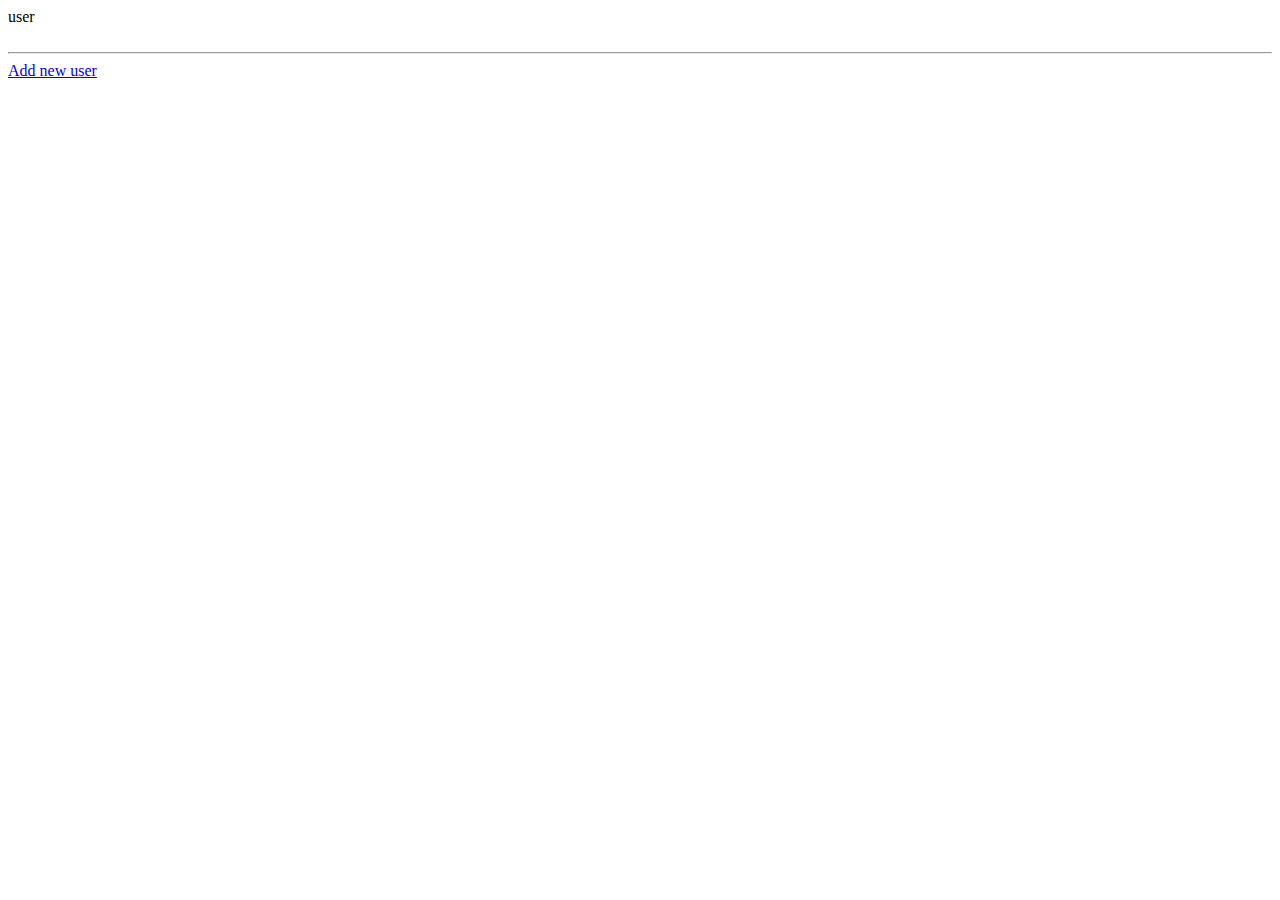
<file: src/main/resources/templates/user/index.html>
<!DOCTYPE html>
<html lang="en" xmlns:th="http://www.thymeleaf.org">
<head>
  <meta charset="UTF-8">
  <title>Index</title>
</head>
<body>

<div th:each="user : ${users}">
  <a th:href="@{/users/{id}(id=${user.getId()})}"
     th:text="${user.getFirstname() + ' ' + user.getLastname()}">user</a>
</div>

<br/>
<hr/>

<a href="/user/new">Add new user</a>

</body>
</html>
</file>
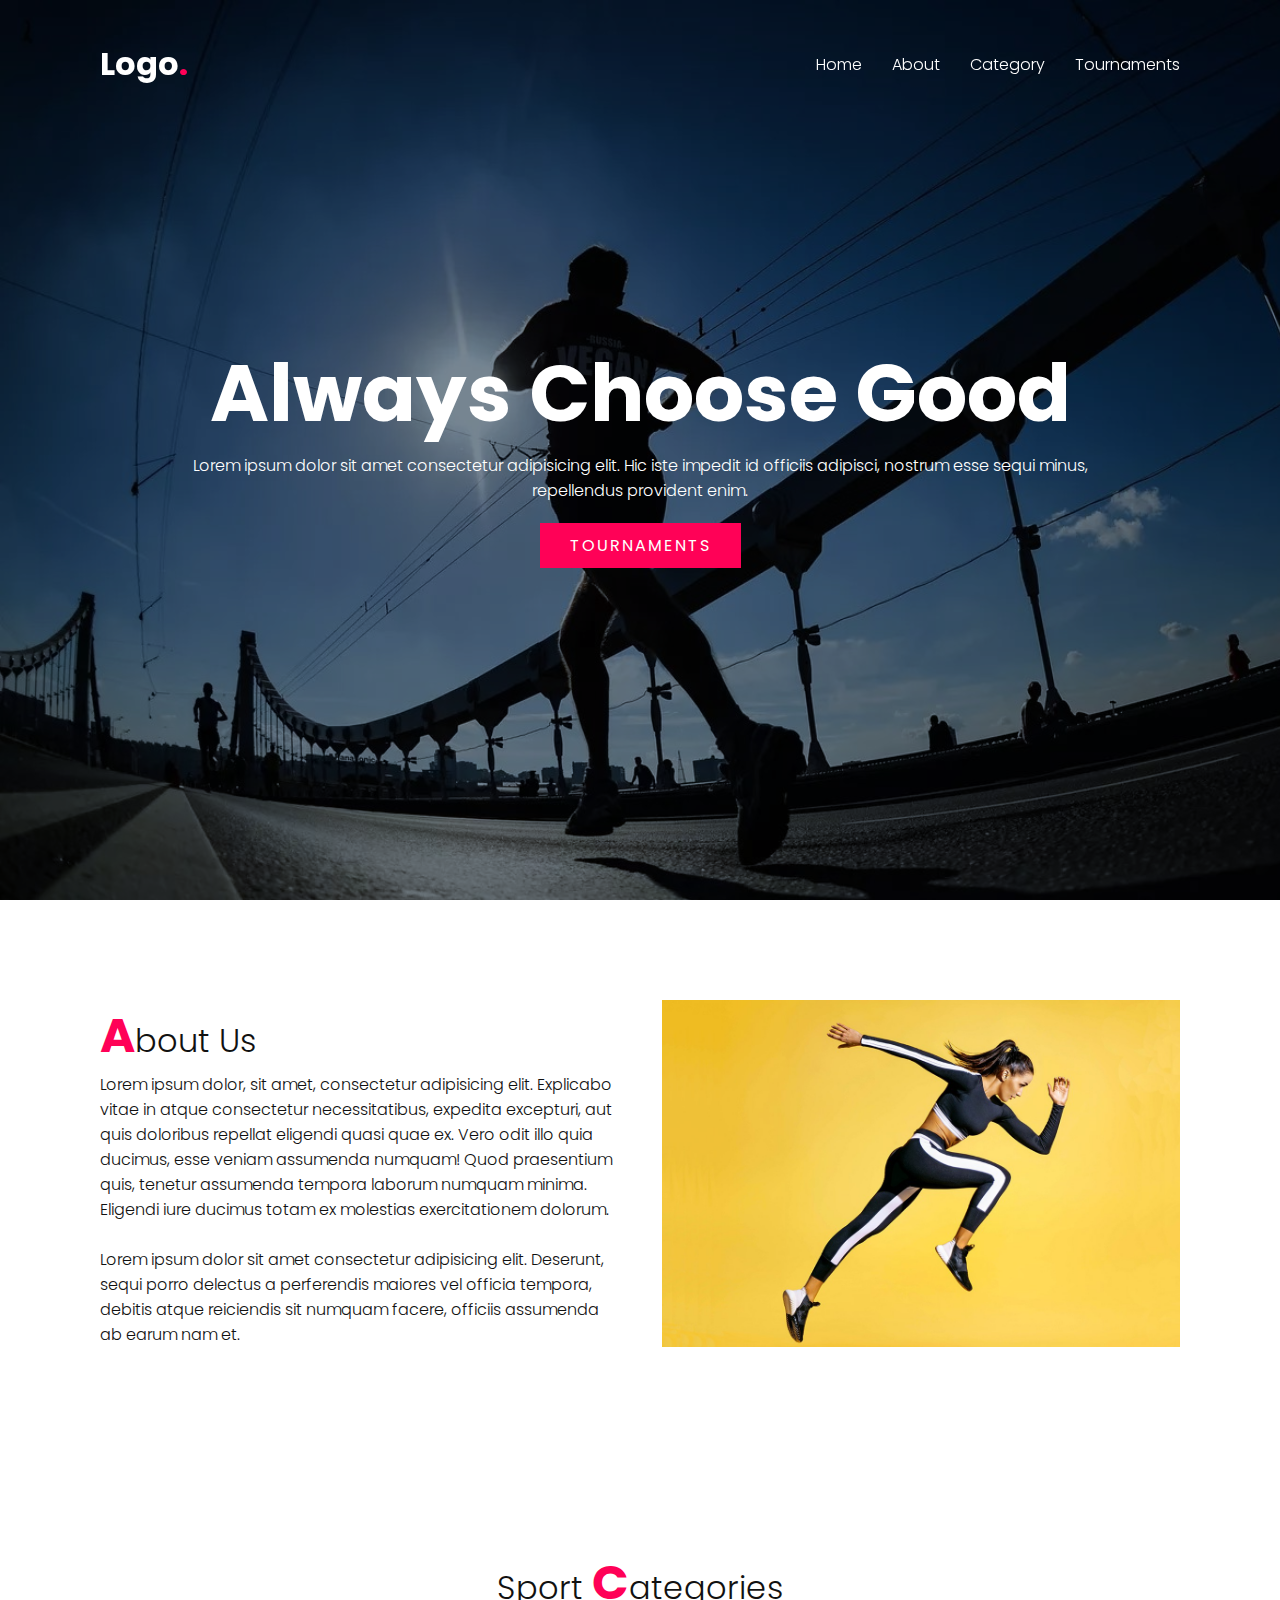
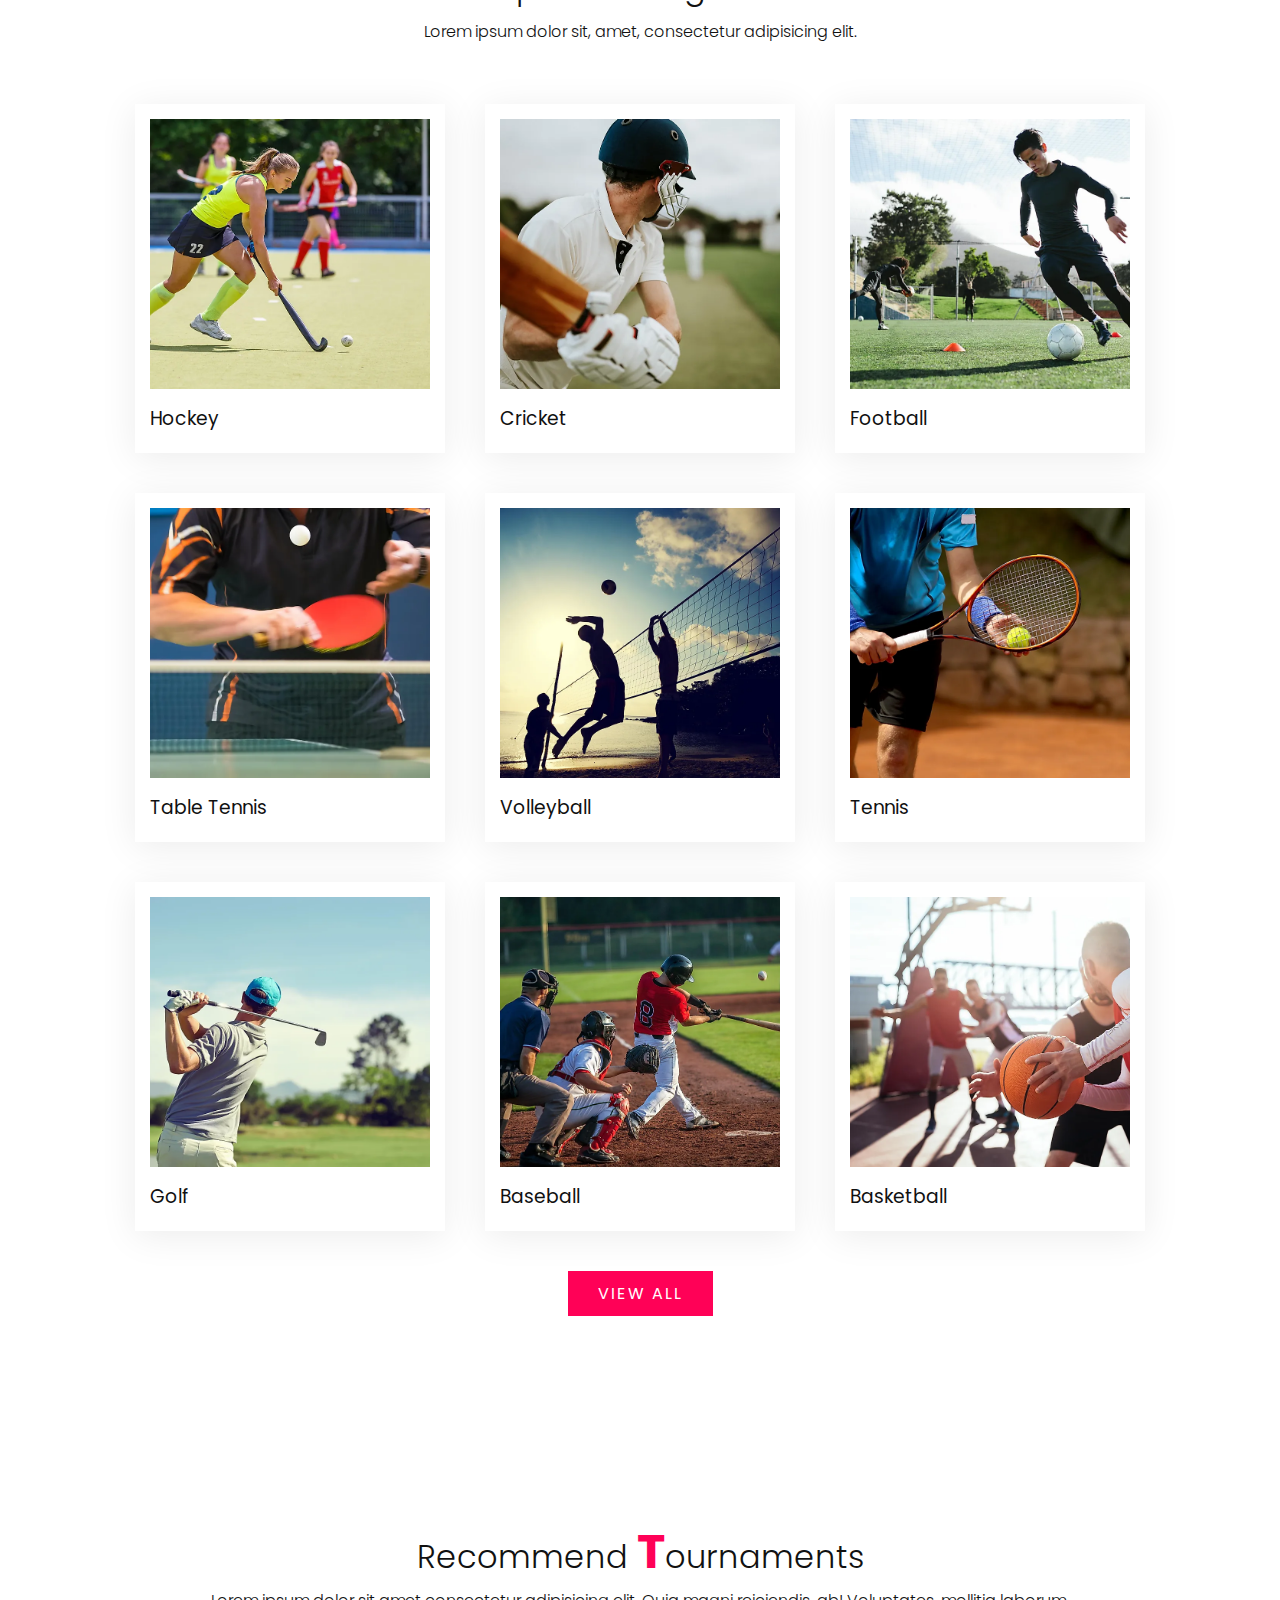
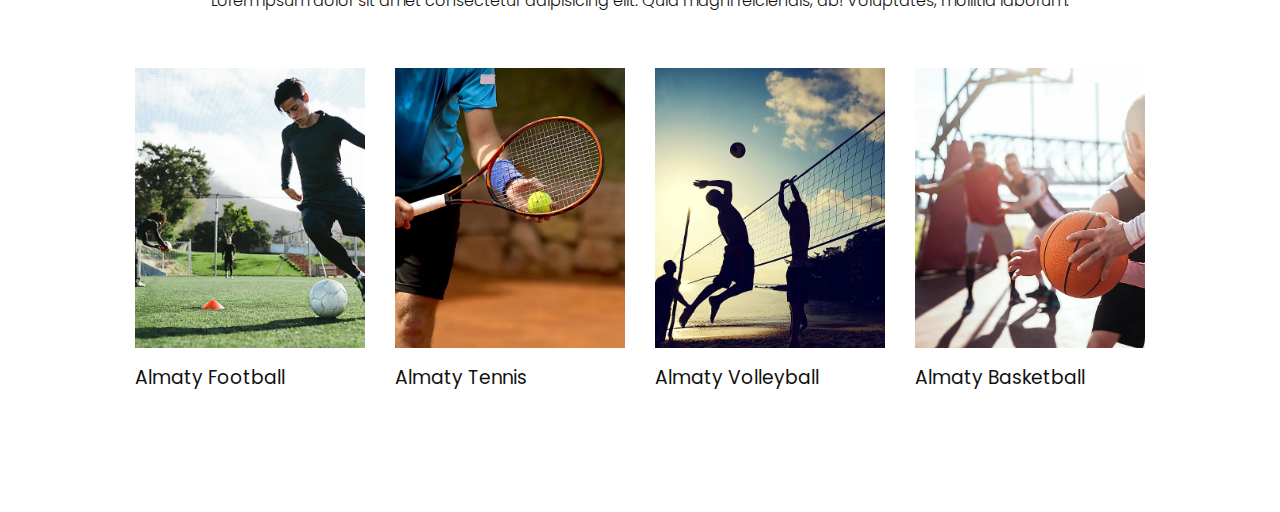
<file: src/main/resources/templates/main.html>
<!DOCTYPE html>
<html lang="en">
<head>
	<meta charset="UTF-8">
	<meta name="viewport" content="width=device-width, initial-scale=1.0">
	<title>Sports Master</title>
	<link rel="stylesheet" href="style.css">
</head>
<body>
	<header>
		<a href="#" class="logo">Logo<span>.</span></a>
		<ul class="navigation">
			<li><a href="#banner">Home</a></li>
			<li><a href="#about">About</a></li>
			<li><a href="#category">Category</a></li>
			<li><a href="#tournaments">Tournaments</a></li>
			<!-- <li><a href="#testimonials">Testimonials</a></li>
			<li><a href="#contact">Contact</a></li> -->
		</ul>
	</header>
	<section class="banner" id="banner">
		<div class="content">
			<h2>Always Choose Good</h2>
			<p>Lorem ipsum dolor sit amet consectetur adipisicing elit. Hic iste impedit id officiis adipisci, nostrum esse sequi minus, repellendus provident enim.</p>
			<a href="#" class="btn">Tournaments</a>
		</div>
	</section>

	<section class="about" id="about">
		<div class="row">
			<div class="col50">
				<h2 class="titleText"><span>A</span>bout Us</h2>
				<p>Lorem ipsum dolor, sit amet, consectetur adipisicing elit. Explicabo vitae in atque consectetur necessitatibus, expedita excepturi, aut quis doloribus repellat eligendi quasi quae ex. Vero odit illo quia ducimus, esse veniam assumenda numquam! Quod praesentium quis, tenetur assumenda tempora laborum numquam minima. Eligendi iure ducimus totam ex molestias exercitationem dolorum.<br><br>Lorem ipsum dolor sit amet consectetur adipisicing elit. Deserunt, sequi porro delectus a perferendis maiores vel officia tempora, debitis atque reiciendis sit numquam facere, officiis assumenda ab earum nam et.</p>
			</div>
			<div class="col50">
				<div class="imgBx">
					<img src="img/aboutImg.jpg">
				</div>
			</div>
		</div>
	</section>

	<section class="category" id="category">
		<div class="title">
			<h2 class="titleText">Sport <span>C</span>ategories</h2>
			<p>Lorem ipsum dolor sit, amet, consectetur adipisicing elit.</p>
		</div>
		<div class="content">

			<div class="box">
				<div class="imgBx">
					<img src="img/sport1.png">
				</div>
				<div class="text">
					<h3>Football</h3>
				</div>
			</div>

			<div class="box">
				<div class="imgBx">
					<img src="img/sport2.png">
				</div>
				<div class="text">
					<h3>Cricket</h3>
				</div>
			</div>

			<div class="box">
				<div class="imgBx">
					<img src="img/sport3.png">
				</div>
				<div class="text">
					<h3>Hockey</h3>
				</div>
			</div>

			<div class="box">
				<div class="imgBx">
					<img src="img/sport4.png">
				</div>
				<div class="text">
					<h3>Tennis</h3>
				</div>
			</div>

			<div class="box">
				<div class="imgBx">
					<img src="img/sport5.png">
				</div>
				<div class="text">
					<h3>Volleyball</h3>
				</div>
			</div>

			<div class="box">
				<div class="imgBx">
					<img src="img/sport6.png">
				</div>
				<div class="text">
					<h3>Table Tennis</h3>
				</div>
			</div>

			<div class="box">
				<div class="imgBx">
					<img src="img/sport7.png">
				</div>
				<div class="text">
					<h3>Basketball</h3>
				</div>
			</div>

			<div class="box">
				<div class="imgBx">
					<img src="img/sport8.png">
				</div>
				<div class="text">
					<h3>Baseball</h3>
				</div>
			</div>

			<div class="box">
				<div class="imgBx">
					<img src="img/sport9.png">
				</div>
				<div class="text">
					<h3>Golf</h3>
				</div>
			</div>
		</div>

		<div class="title">
			<a href="#" class="btn">View All</a>
		</div>
	</section>

	<section class="tournaments" id="tournaments">
		<div class="title">
			<h2 class="titleText">Recommend <span>T</span>ournaments</h2>
			<p>Lorem ipsum dolor sit amet consectetur adipisicing elit. Quia magni reiciendis, ab! Voluptates, mollitia laborum.</p>
		</div>
		<div class="content">

			<div class="box">
				<div class="imgBx">
					<img src="img/sport1.png">
				</div>
				<div class="text">
					<h3>Almaty Football</h3>
				</div>
			</div>

			<div class="box">
				<div class="imgBx">
					<img src="img/sport4.png">
				</div>
				<div class="text">
					<h3>Almaty Tennis</h3>
				</div>
			</div>

			<div class="box">
				<div class="imgBx">
					<img src="img/sport5.png">
				</div>
				<div class="text">
					<h3>Almaty Volleyball</h3>
				</div>
			</div>

			<div class="box">
				<div class="imgBx">
					<img src="img/sport7.png">
				</div>
				<div class="text">
					<h3>Almaty Basketball</h3>
				</div>
			</div>
		</div>
	</section>

	<!-- <section class="tournaments" id="tournaments">
		<div class="title">
			<h2 class="titleText">Recommend <span>T</span>ournaments</h2>
			<p>Lorem ipsum dolor sit amet consectetur adipisicing elit. Quia magni reiciendis, ab! Voluptates, mollitia laborum.</p>
		</div>
	</section> -->

	<script type="text/javascript">
		window.addEventListener('scroll', function(){
			const header = document.querySelector('header');
			header.classList.toggle("sticky", window.scrollY > 0);
		});
	</script>
</body>
</html>
</file>
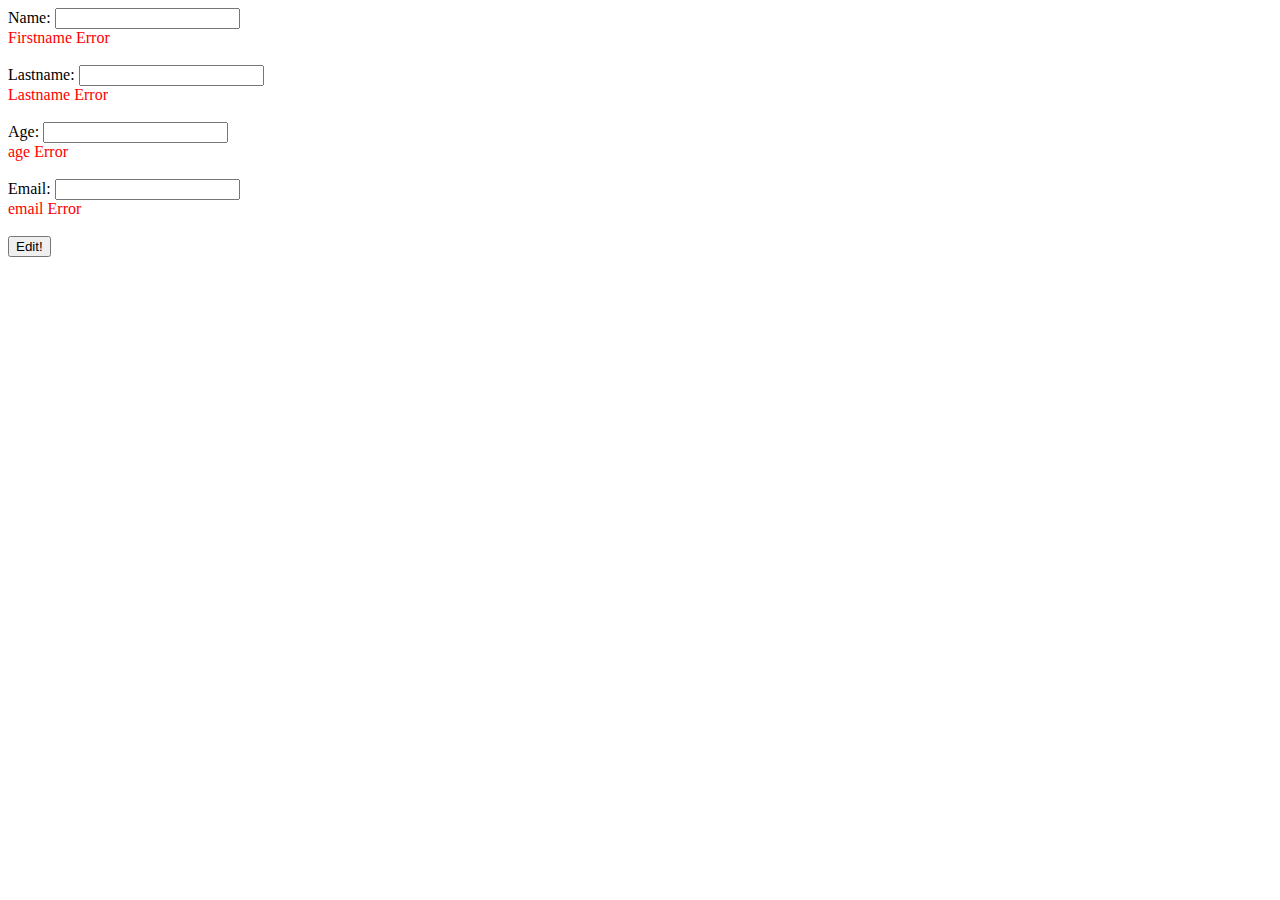
<file: src/main/resources/templates/user/edit.html>
<!DOCTYPE html>
<html lang="en" xmlns:th="http://www.thymeleaf.org">
<head>
  <meta charset="UTF-8">
  <title>Редактировать человека</title>
</head>
<body>

<form th:method="PATCH" th:action="@{/users/{id}(id=${user.getId()})}" th:object="${user}">
  <label for="firstname">Name: </label>
  <input type="text" th:field="*{firstname}" id="firstname"/>
  <div style="color:red" th:if="${#fields.hasErrors('firstname')}" th:errors="*{firstname}">Firstname Error</div>
  <br/>
  <label for="lastname">Lastname: </label>
  <input type="text" th:field="*{lastname}" id="lastname"/>
  <div style="color:red" th:if="${#fields.hasErrors('lastname')}" th:errors="*{lastname}">Lastname Error</div>
  <br/>
  <label for="age">Age: </label>
  <input type="text" th:field="*{age}" id="age"/>
  <div style="color:red" th:if="${#fields.hasErrors('age')}" th:errors="*{age}">age Error</div>
  <br/>
  <label for="email">Email: </label>
  <input type="text" th:field="*{email}" id="email"/>
  <div style="color:red" th:if="${#fields.hasErrors('email')}" th:errors="*{email}">email Error</div>
  <br/>
  <input type="submit" value="Edit!"/>
</form>

</body>
</html>
</file>
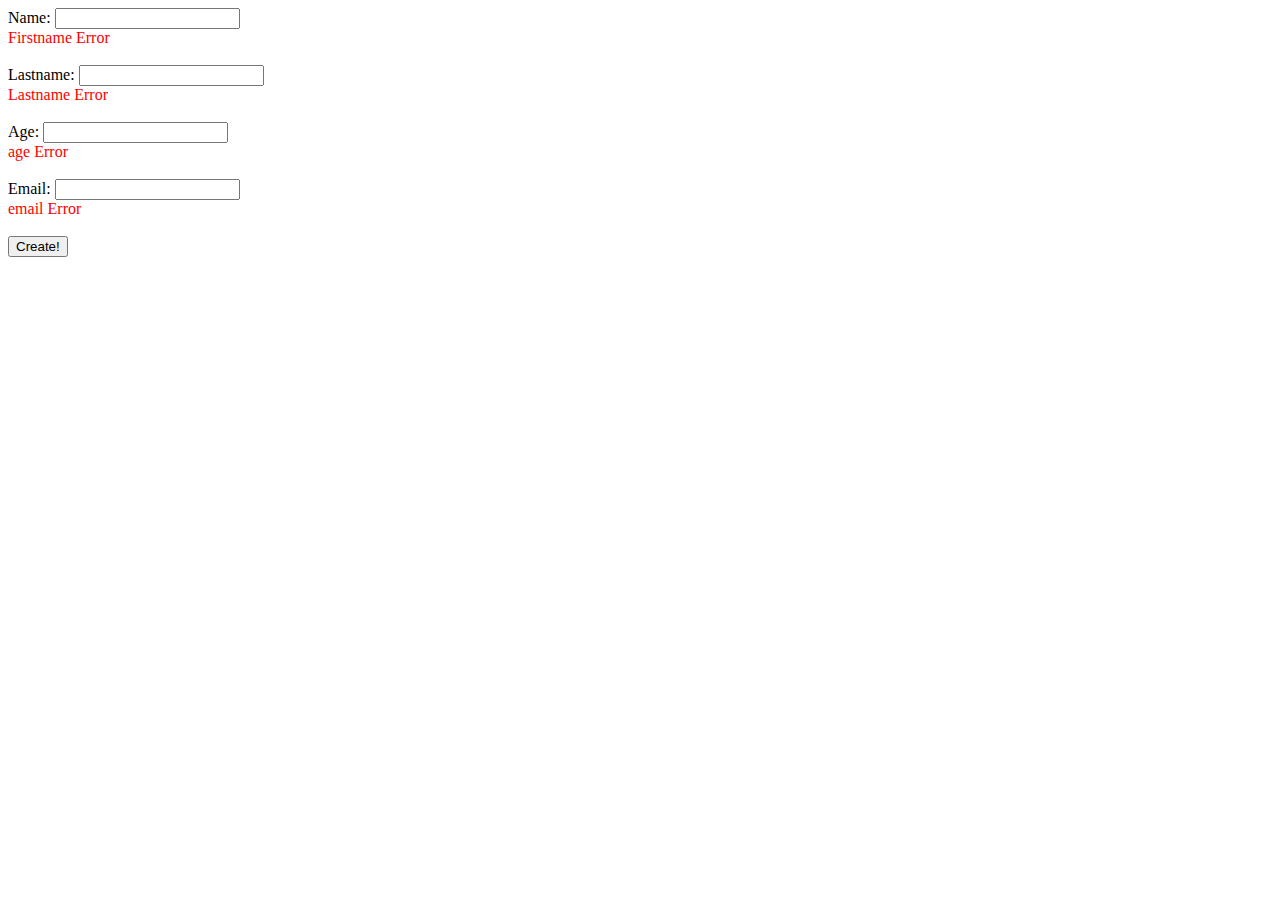
<file: src/main/resources/templates/user/new.html>
<!DOCTYPE html>
<html lang="en" xmlns:th="http://www.thymeleaf.org">
<head>
  <meta charset="UTF-8">
  <meta http-equiv="Content-Type" content="text/html; charset=UTF-8" />
  <title>New person</title>
</head>
<body>

<form th:method="POST" th:action="@{/users}" th:object="${user}">
  <label for="firstname">Name: </label>
  <input type="text" th:field="*{firstname}" id="firstname"/>
  <div style="color:red" th:if="${#fields.hasErrors('firstname')}" th:errors="*{firstname}">Firstname Error</div>
  <br/>
  <label for="lastname">Lastname: </label>
  <input type="text" th:field="*{lastname}" id="lastname"/>
  <div style="color:red" th:if="${#fields.hasErrors('lastname')}" th:errors="*{lastname}">Lastname Error</div>
  <br/>
  <label for="age">Age: </label>
  <input type="text" th:field="*{age}" id="age"/>
  <div style="color:red" th:if="${#fields.hasErrors('age')}" th:errors="*{age}">age Error</div>
  <br/>
  <label for="email">Email: </label>
  <input type="text" th:field="*{email}" id="email"/>
  <div style="color:red" th:if="${#fields.hasErrors('email')}" th:errors="*{email}">email Error</div>
  <br/>
  <input type="submit" value="Create!"/>
</form>

</body>
</html>
</file>
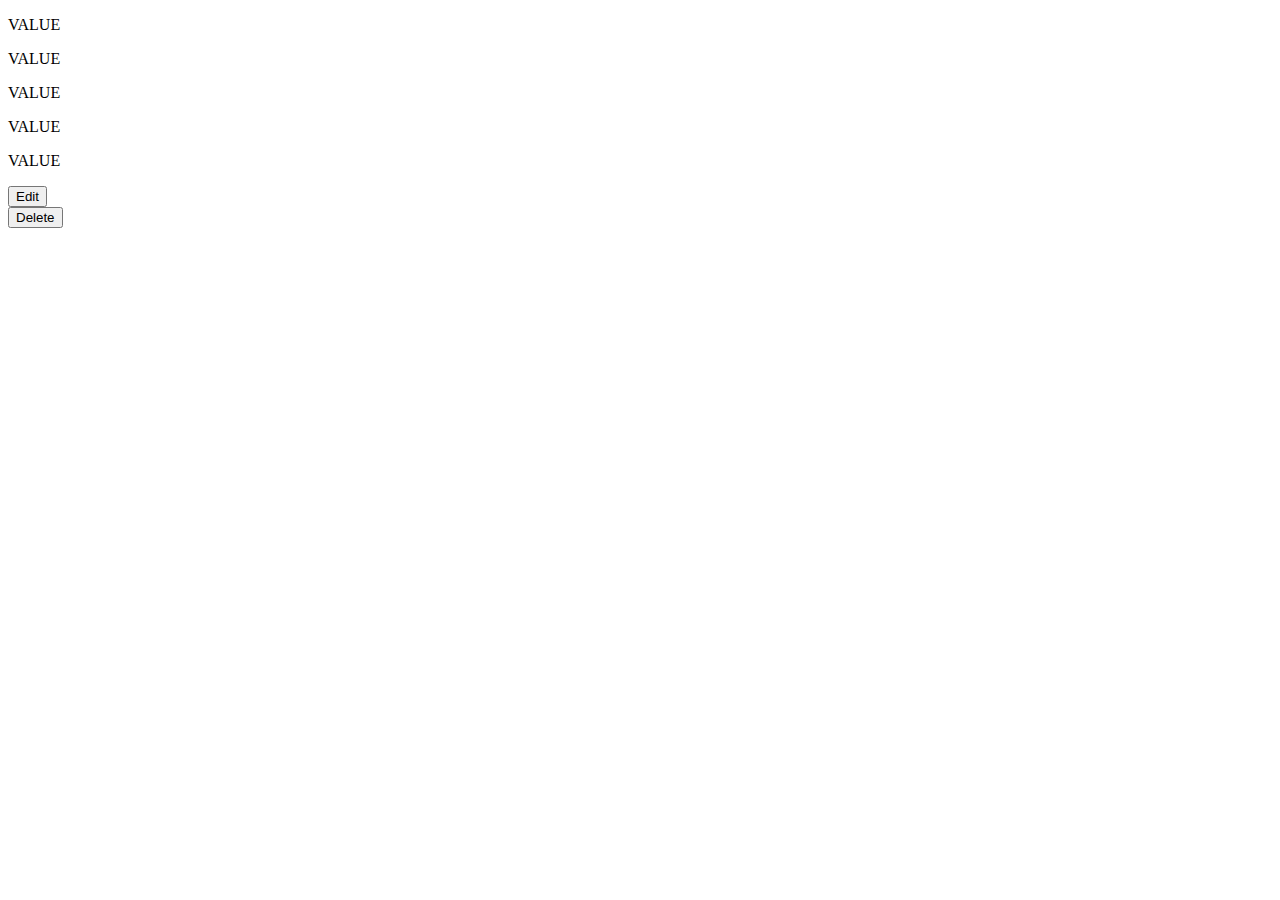
<file: src/main/resources/templates/user/show.html>
<!DOCTYPE html>
<html lang="en" xmlns:th="http://www.thymeleaf.org">
<head>
  <meta charset="UTF-8">
  <meta http-equiv="Content-Type" content="text/html; charset=UTF-8"/>
  <title>Show</title>
</head>
<body>
<p th:text="${'Id: ' + user.getId()}">VALUE</p>
<p th:text="${'Name: ' + user.getFirstname()}">VALUE</p>
<p th:text="${'Lastname: ' + user.getLastname()}">VALUE</p>
<p th:text="${'Age: ' + user.getAge()}">VALUE</p>
<p th:text="${'Email: ' + user.getEmail()}">VALUE</p>

<form th:method="GET" th:action="@{/users/{id}/edit(id=${user.getId()})}">
  <input type="submit" value="Edit"/>
</form>

<form th:method="DELETE" th:action="@{/users/{id}(id=${user.getId()})}">
  <input type="submit" value="Delete"/>
</form>

</body>
</html>
</file>
<file: src/main/resources/templates/style.css>
@import url('https://fonts.googleapis.com/css2?family=Poppins:wght@200;300;400;500;600;700;800;900&display=swap');

* {
	margin: 0;
	padding: 0;
	box-sizing: border-box;
	font-family: 'Poppins', sans-serif;
	scroll-behavior: smooth;
}

body {
	height: 200vh;
}

p {
	font-weight: 300;
	color: #111;
}

.banner {
	position: relative;
	width: 100%;
	min-height: 100vh;
	display: flex;
	justify-content: center;
	align-items: center;
	background-blend-mode: multiply;
	background-color: #768591;
	background-image: url(img/bg.jpg);
	background-size: cover;
}

.banner .content {
	max-width: 900px;
	text-align: center;
}

.banner .content h2 {
	font-size: 5em;
	color: #fff;
}

.banner .content p {
	font-size: 1em;
	color: #fff;
}

.btn {
	font-size: 1em;
	color: #fff;
	background: #ff0157;
	display: inline-block;
	padding: 10px 30px;
	margin-top: 20px;
	text-transform: uppercase;
	text-decoration: none;
	letter-spacing: 2px;
	transition: 0.5s;
}

.btn:hover {
	letter-spacing: 6px;
}

header {
	position: fixed;
	top: 0;
	left: 0;
	width: 100%;
	padding: 40px 100px;
	z-index: 10000;
	display: flex;
	justify-content: space-between;
	align-items: center;
	transition: 0.5s;
}

header.sticky {
	background: #fff;
	padding: 10px 100px;
	box-shadow: 0 5px 20px rgba(0, 0, 0, 0.05);
}

header .logo {
	color: #fff;
	font-weight: 700;
	font-size: 2em;
	text-decoration: none;
}

header.sticky .logo {
	color: #111;
}

header .logo span {
	color: #ff0157;
}

header .navigation {
	position: relative;
	display: flex;
}

header .navigation li {
	list-style: none;
	margin-left: 30px;
}

header .navigation li a {
	text-decoration: none;
	color: #fff;
	font-weight: 300;
}

header.sticky .navigation li a {
	color: #111;
}

header .navigation li a:hover {
	color: #ff0157;
}

section {
	padding: 100px;
}

.row {
	position: relative;
	width: 100%;
	display: flex;
	justify-content: space-between;
}

.row .col50 {
	position: relative;
	width: 48%;
}

.titleText {
	color: #111;
	font-size: 2em;
	font-weight: 300;
}

.titleText span {
	color: #ff0157;
	font-weight: 700;
	font-size: 1.5em;
}

.row .col50 .imgBx {
	position: relative;
	width: 100%;
	height: 100%;
}

.row .col50 .imgBx img {
	position: absolute;
	top: 0;
	left: 0;
	width: 100%;
	height: 100%;
	object-fit: cover;
}

.title {
	width: 100%;
	display: flex;
	justify-content: center;
	align-items: center;
	flex-direction: column;
}

.category .content {
	display: flex;
	justify-content: center;
	flex-direction: row-reverse;
	flex-wrap: wrap;
	margin-top: 40px;
}

.category .content .box {
	width: 310px;
	margin: 20px;
	border: 15px solid #fff;
	box-shadow: 0 5px 35px rgba(0, 0, 0, 0.08);
}

.category .content .box .imgBx {
	position: relative;
	width: 100%;
	height: 270px;
}

.category .content .box .imgBx img {
	position: absolute;
	top: 0;
	left: 0;
	width: 100%;
	height: 100%;
	object-fit: cover;
}

.category .content .box .text {
	padding: 15px 0 5px;
}

.category .content .box .text h3 {
	font-weight: 400;
	color: #111;
}

.tournaments .content {
	display: flex;
	justify-content: center;
	flex-wrap: wrap;
	margin-top: 40px;
}

.tournaments .content .box {
	width: 230px;
	margin: 15px;
}

.tournaments .content .box .imgBx {
	position: relative;
	width: 100%;
	height: 280px;
}

.tournaments .content .box .imgBx img {
	position: absolute;
	top: 0;
	left: 0;
	width: 100%;
	height: 100%;
	object-fit: cover;
}

.tournaments .content .box .text {
	padding: 15px 0 5px;
}

.tournaments .content .box .text h3 {
	font-weight: 400;
	color: #111;
}
</file>
